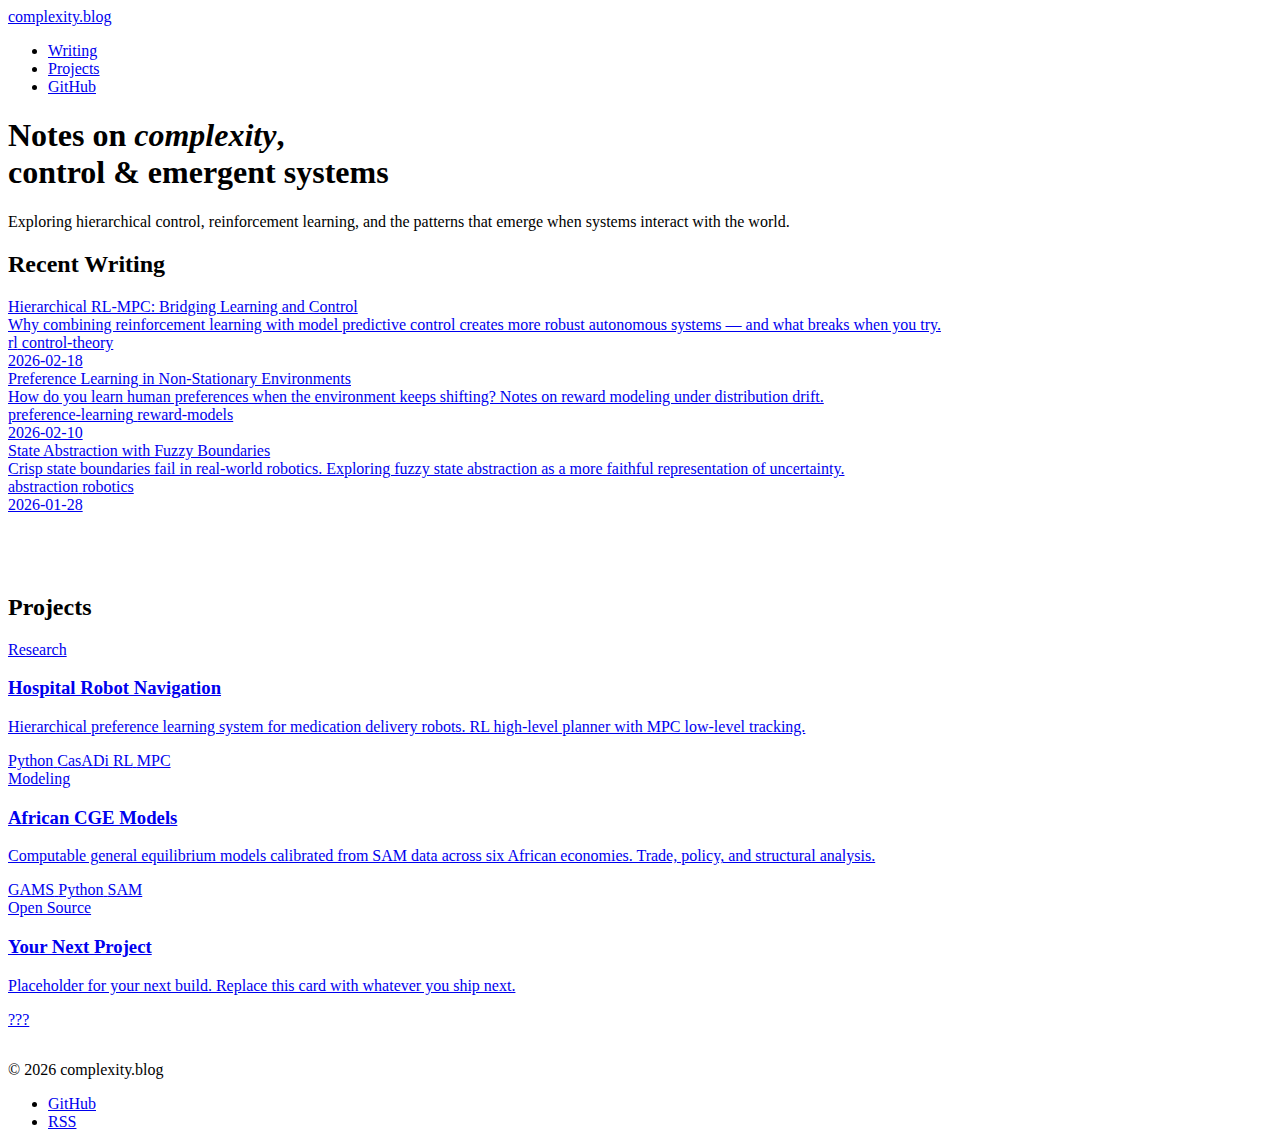
<file: index.html>
<!DOCTYPE html>
<html lang="en">
<head>
  <meta charset="UTF-8">
  <meta name="viewport" content="width=device-width, initial-scale=1.0">
  <title>complexity.blog</title>
  <link rel="stylesheet" href="assets/css/style.css">
</head>
<body>

  <!-- Nav -->
  <nav class="site-nav">
    <div class="container">
      <a href="index.html" class="site-logo">complexity<span class="dot">.</span>blog</a>
      <ul class="nav-links">
        <li><a href="index.html" class="active">Writing</a></li>
        <li><a href="#projects">Projects</a></li>
        <li><a href="https://github.com/YOUR_USERNAME" target="_blank">GitHub</a></li>
      </ul>
    </div>
  </nav>

  <!-- Hero -->
  <header class="hero">
    <div class="container">
      <h1 class="fade-in">Notes on <em>complexity</em>,<br>control &amp; emergent systems</h1>
      <p class="subtitle fade-in">Exploring hierarchical control, reinforcement learning, and the patterns that emerge when systems interact with the world.</p>
    </div>
  </header>

  <!-- Recent Posts -->
  <main>
    <section class="container" style="margin-bottom: 5rem;">
      <div class="section-header">
        <h2>Recent Writing</h2>
        <!-- <a href="#">View all &rarr;</a> -->
      </div>
      <div class="posts-grid">

        <a href="posts/hierarchical-rl-mpc.html" class="post-card fade-in">
          <div>
            <div class="post-title">Hierarchical RL-MPC: Bridging Learning and Control</div>
            <div class="post-excerpt">Why combining reinforcement learning with model predictive control creates more robust autonomous systems — and what breaks when you try.</div>
            <span class="post-tag">rl</span>
            <span class="post-tag">control-theory</span>
          </div>
          <div class="post-meta">2026-02-18</div>
        </a>

        <a href="#" class="post-card fade-in">
          <div>
            <div class="post-title">Preference Learning in Non-Stationary Environments</div>
            <div class="post-excerpt">How do you learn human preferences when the environment keeps shifting? Notes on reward modeling under distribution drift.</div>
            <span class="post-tag">preference-learning</span>
            <span class="post-tag">reward-models</span>
          </div>
          <div class="post-meta">2026-02-10</div>
        </a>

        <a href="#" class="post-card fade-in">
          <div>
            <div class="post-title">State Abstraction with Fuzzy Boundaries</div>
            <div class="post-excerpt">Crisp state boundaries fail in real-world robotics. Exploring fuzzy state abstraction as a more faithful representation of uncertainty.</div>
            <span class="post-tag">abstraction</span>
            <span class="post-tag">robotics</span>
          </div>
          <div class="post-meta">2026-01-28</div>
        </a>

      </div>
    </section>

    <!-- Projects -->
    <section class="container" id="projects" style="margin-bottom: 2rem;">
      <div class="section-header">
        <h2>Projects</h2>
      </div>
      <div class="projects-grid">

        <a href="#" class="project-card fade-in">
          <div class="project-label">Research</div>
          <h3>Hospital Robot Navigation</h3>
          <p>Hierarchical preference learning system for medication delivery robots. RL high-level planner with MPC low-level tracking.</p>
          <div class="project-stack">
            <span>Python</span>
            <span>CasADi</span>
            <span>RL</span>
            <span>MPC</span>
          </div>
        </a>

        <a href="#" class="project-card fade-in">
          <div class="project-label">Modeling</div>
          <h3>African CGE Models</h3>
          <p>Computable general equilibrium models calibrated from SAM data across six African economies. Trade, policy, and structural analysis.</p>
          <div class="project-stack">
            <span>GAMS</span>
            <span>Python</span>
            <span>SAM</span>
          </div>
        </a>

        <a href="#" class="project-card fade-in">
          <div class="project-label">Open Source</div>
          <h3>Your Next Project</h3>
          <p>Placeholder for your next build. Replace this card with whatever you ship next.</p>
          <div class="project-stack">
            <span>???</span>
          </div>
        </a>

      </div>
    </section>
  </main>

  <!-- Footer -->
  <footer class="site-footer">
    <div class="container">
      <p>&copy; 2026 complexity.blog</p>
      <ul class="footer-links">
        <li><a href="https://github.com/YOUR_USERNAME" target="_blank">GitHub</a></li>
        <li><a href="#">RSS</a></li>
      </ul>
    </div>
  </footer>

</body>
</html>
</file>
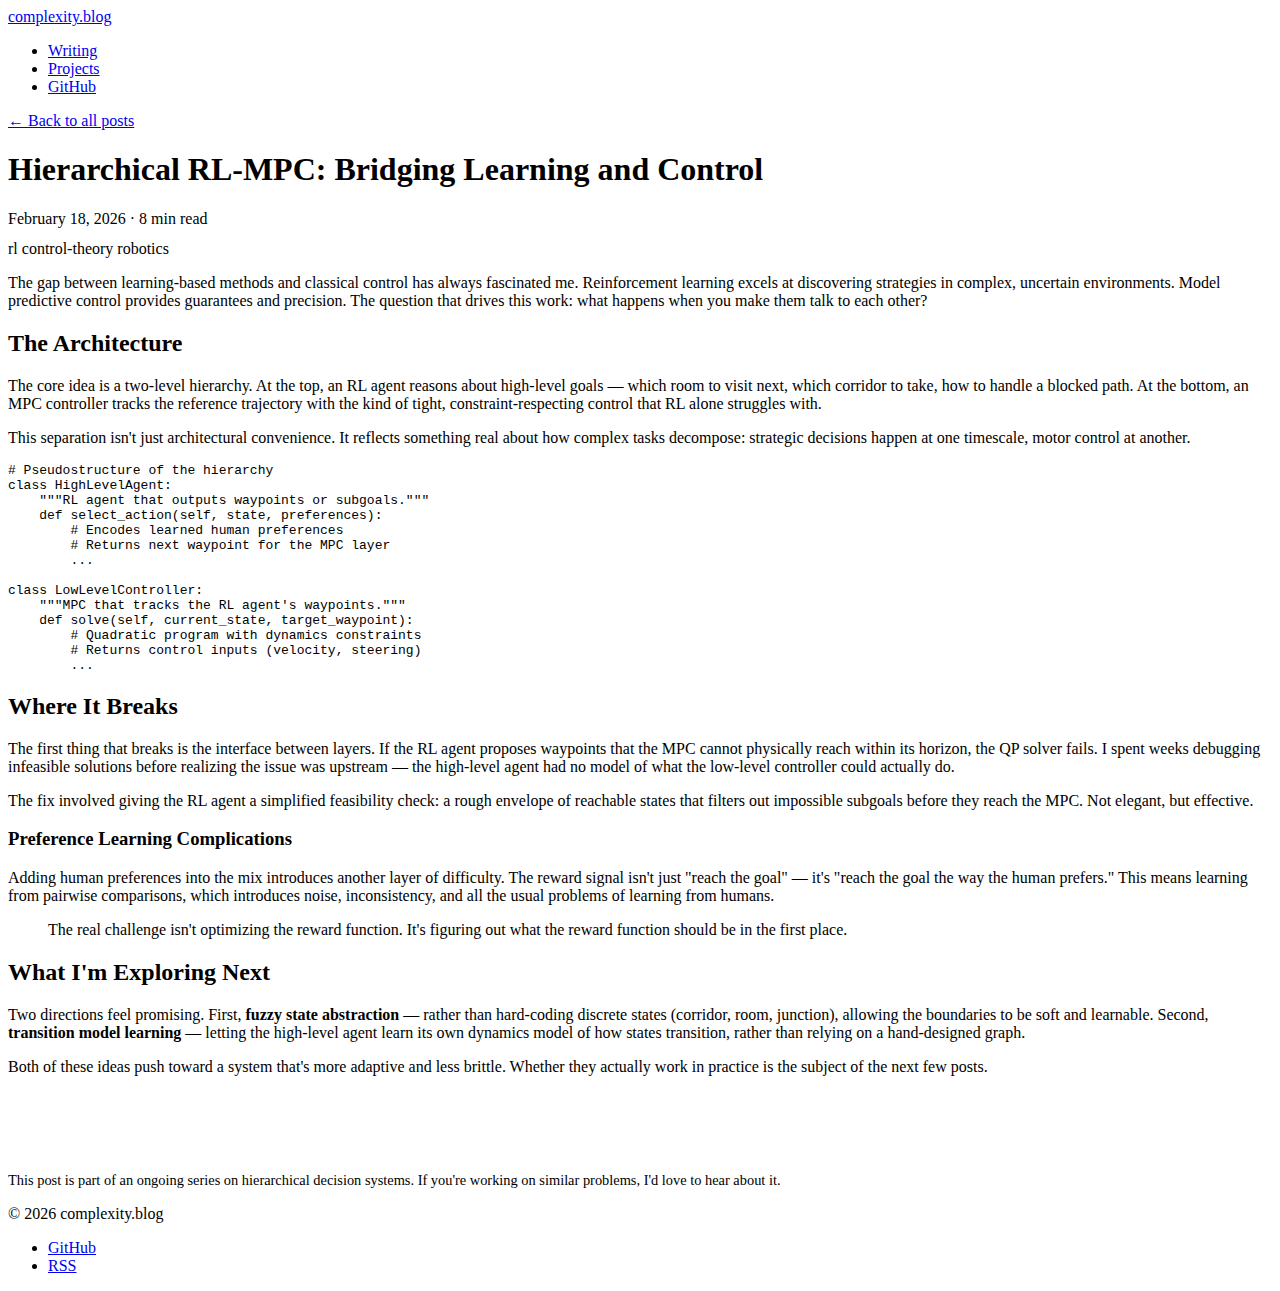
<file: hierarchical-rl-mpc.html>
<!DOCTYPE html>
<html lang="en">
<head>
  <meta charset="UTF-8">
  <meta name="viewport" content="width=device-width, initial-scale=1.0">
  <title>Hierarchical RL-MPC — complexity.blog</title>
  <link rel="stylesheet" href="../assets/css/style.css">
</head>
<body>

  <!-- Nav -->
  <nav class="site-nav">
    <div class="container">
      <a href="../index.html" class="site-logo">complexity<span class="dot">.</span>blog</a>
      <ul class="nav-links">
        <li><a href="../index.html">Writing</a></li>
        <li><a href="../index.html#projects">Projects</a></li>
        <li><a href="https://github.com/YOUR_USERNAME" target="_blank">GitHub</a></li>
      </ul>
    </div>
  </nav>

  <!-- Post Header -->
  <header class="post-header">
    <div class="container">
      <a href="../index.html" class="back-link">&larr; Back to all posts</a>
      <h1>Hierarchical RL-MPC: Bridging Learning and Control</h1>
      <div class="post-date">February 18, 2026 &middot; 8 min read</div>
      <div style="margin-top: 0.75rem;">
        <span class="post-tag">rl</span>
        <span class="post-tag">control-theory</span>
        <span class="post-tag">robotics</span>
      </div>
    </div>
  </header>

  <!-- Post Body -->
  <article class="container">
    <div class="prose">

      <p>The gap between learning-based methods and classical control has always fascinated me. Reinforcement learning excels at discovering strategies in complex, uncertain environments. Model predictive control provides guarantees and precision. The question that drives this work: what happens when you make them talk to each other?</p>

      <h2>The Architecture</h2>

      <p>The core idea is a two-level hierarchy. At the top, an RL agent reasons about high-level goals — which room to visit next, which corridor to take, how to handle a blocked path. At the bottom, an MPC controller tracks the reference trajectory with the kind of tight, constraint-respecting control that RL alone struggles with.</p>

      <p>This separation isn't just architectural convenience. It reflects something real about how complex tasks decompose: strategic decisions happen at one timescale, motor control at another.</p>

      <pre><code># Pseudostructure of the hierarchy
class HighLevelAgent:
    """RL agent that outputs waypoints or subgoals."""
    def select_action(self, state, preferences):
        # Encodes learned human preferences
        # Returns next waypoint for the MPC layer
        ...

class LowLevelController:
    """MPC that tracks the RL agent's waypoints."""
    def solve(self, current_state, target_waypoint):
        # Quadratic program with dynamics constraints
        # Returns control inputs (velocity, steering)
        ...</code></pre>

      <h2>Where It Breaks</h2>

      <p>The first thing that breaks is the interface between layers. If the RL agent proposes waypoints that the MPC cannot physically reach within its horizon, the QP solver fails. I spent weeks debugging infeasible solutions before realizing the issue was upstream — the high-level agent had no model of what the low-level controller could actually do.</p>

      <p>The fix involved giving the RL agent a simplified feasibility check: a rough envelope of reachable states that filters out impossible subgoals before they reach the MPC. Not elegant, but effective.</p>

      <h3>Preference Learning Complications</h3>

      <p>Adding human preferences into the mix introduces another layer of difficulty. The reward signal isn't just "reach the goal" — it's "reach the goal the way the human prefers." This means learning from pairwise comparisons, which introduces noise, inconsistency, and all the usual problems of learning from humans.</p>

      <blockquote>
        The real challenge isn't optimizing the reward function. It's figuring out what the reward function should be in the first place.
      </blockquote>

      <h2>What I'm Exploring Next</h2>

      <p>Two directions feel promising. First, <strong>fuzzy state abstraction</strong> — rather than hard-coding discrete states (corridor, room, junction), allowing the boundaries to be soft and learnable. Second, <strong>transition model learning</strong> — letting the high-level agent learn its own dynamics model of how states transition, rather than relying on a hand-designed graph.</p>

      <p>Both of these ideas push toward a system that's more adaptive and less brittle. Whether they actually work in practice is the subject of the next few posts.</p>

      <hr style="border: none; border-top: 1px solid var(--border); margin: 3rem 0;">

      <p style="color: var(--text-muted); font-size: 0.9rem;">This post is part of an ongoing series on hierarchical decision systems. If you're working on similar problems, I'd love to hear about it.</p>

    </div>
  </article>

  <!-- Footer -->
  <footer class="site-footer">
    <div class="container">
      <p>&copy; 2026 complexity.blog</p>
      <ul class="footer-links">
        <li><a href="https://github.com/YOUR_USERNAME" target="_blank">GitHub</a></li>
        <li><a href="#">RSS</a></li>
      </ul>
    </div>
  </footer>

</body>
</html>
</file>
<file: assets/css/style.css>

</file>
